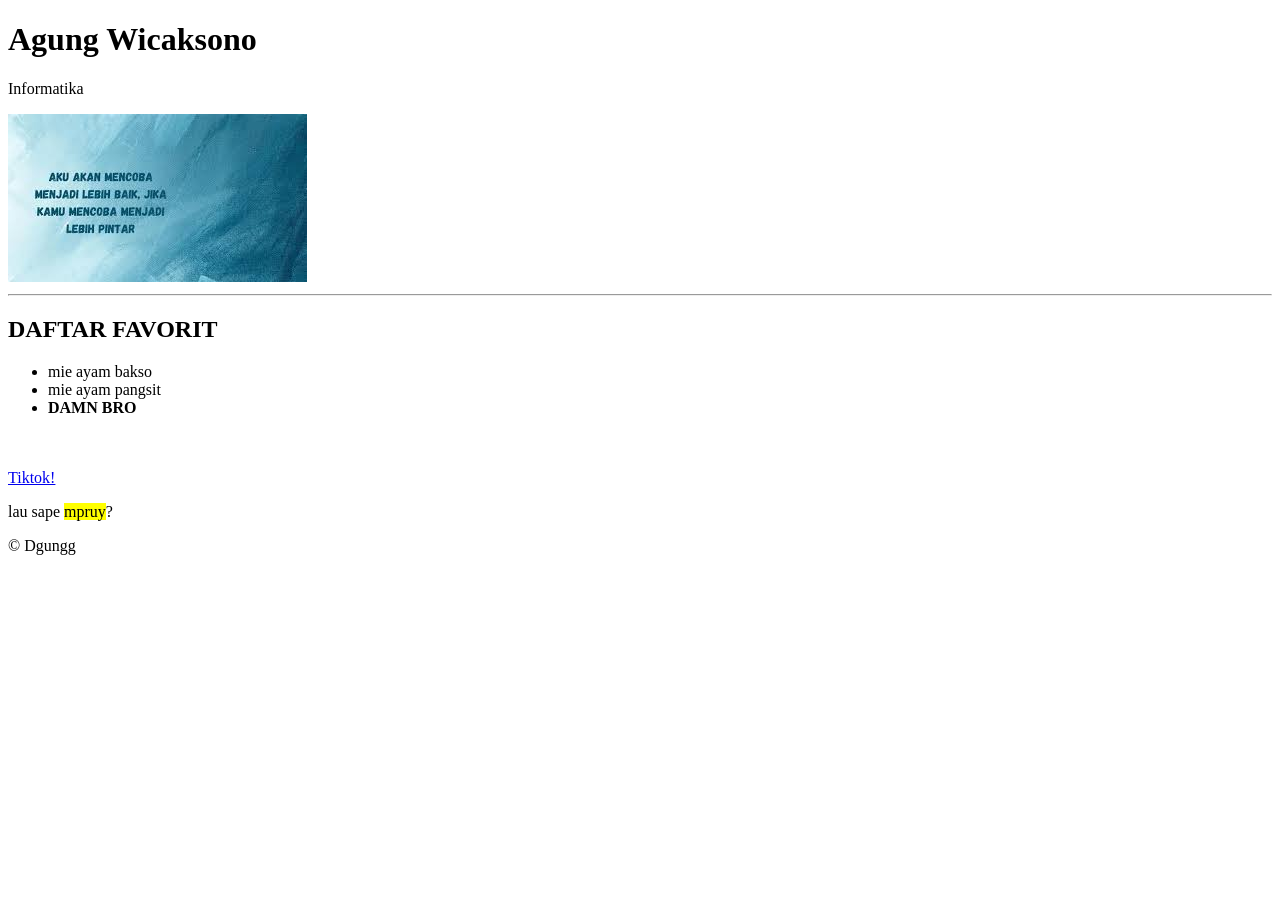
<file: index.html>
<!DOCTYPE html>
<html lang="en">
<head>
    <meta charset="UTF-8">
    <meta name="viewport" content="width=<device-width>, initial-scale=1.0">
    <title>Document</title>
</head>
<body>
     <h1>Agung Wicaksono</h1>
     <p>Informatika</p>
     <img src="[data-uri]" alt="desc">
     
     <hr> <h2>DAFTAR FAVORIT</h2>
     <ul> <li>mie ayam bakso</li>
    <li>mie ayam pangsit</li>
    <li><strong>DAMN BRO</strong></li></ul>

    <br><br>

    <a href="https://www.tiktok.com/@kazena.uzumaki/video/7595419961280007442?is_from_webapp=1&sender_device=pc">Tiktok!</a>

    <p>lau sape <mark>mpruy</mark>?</p>

    <footer>
    <p>&copy; Dgungg</p>
</footer>
</body>
</html>
</file>
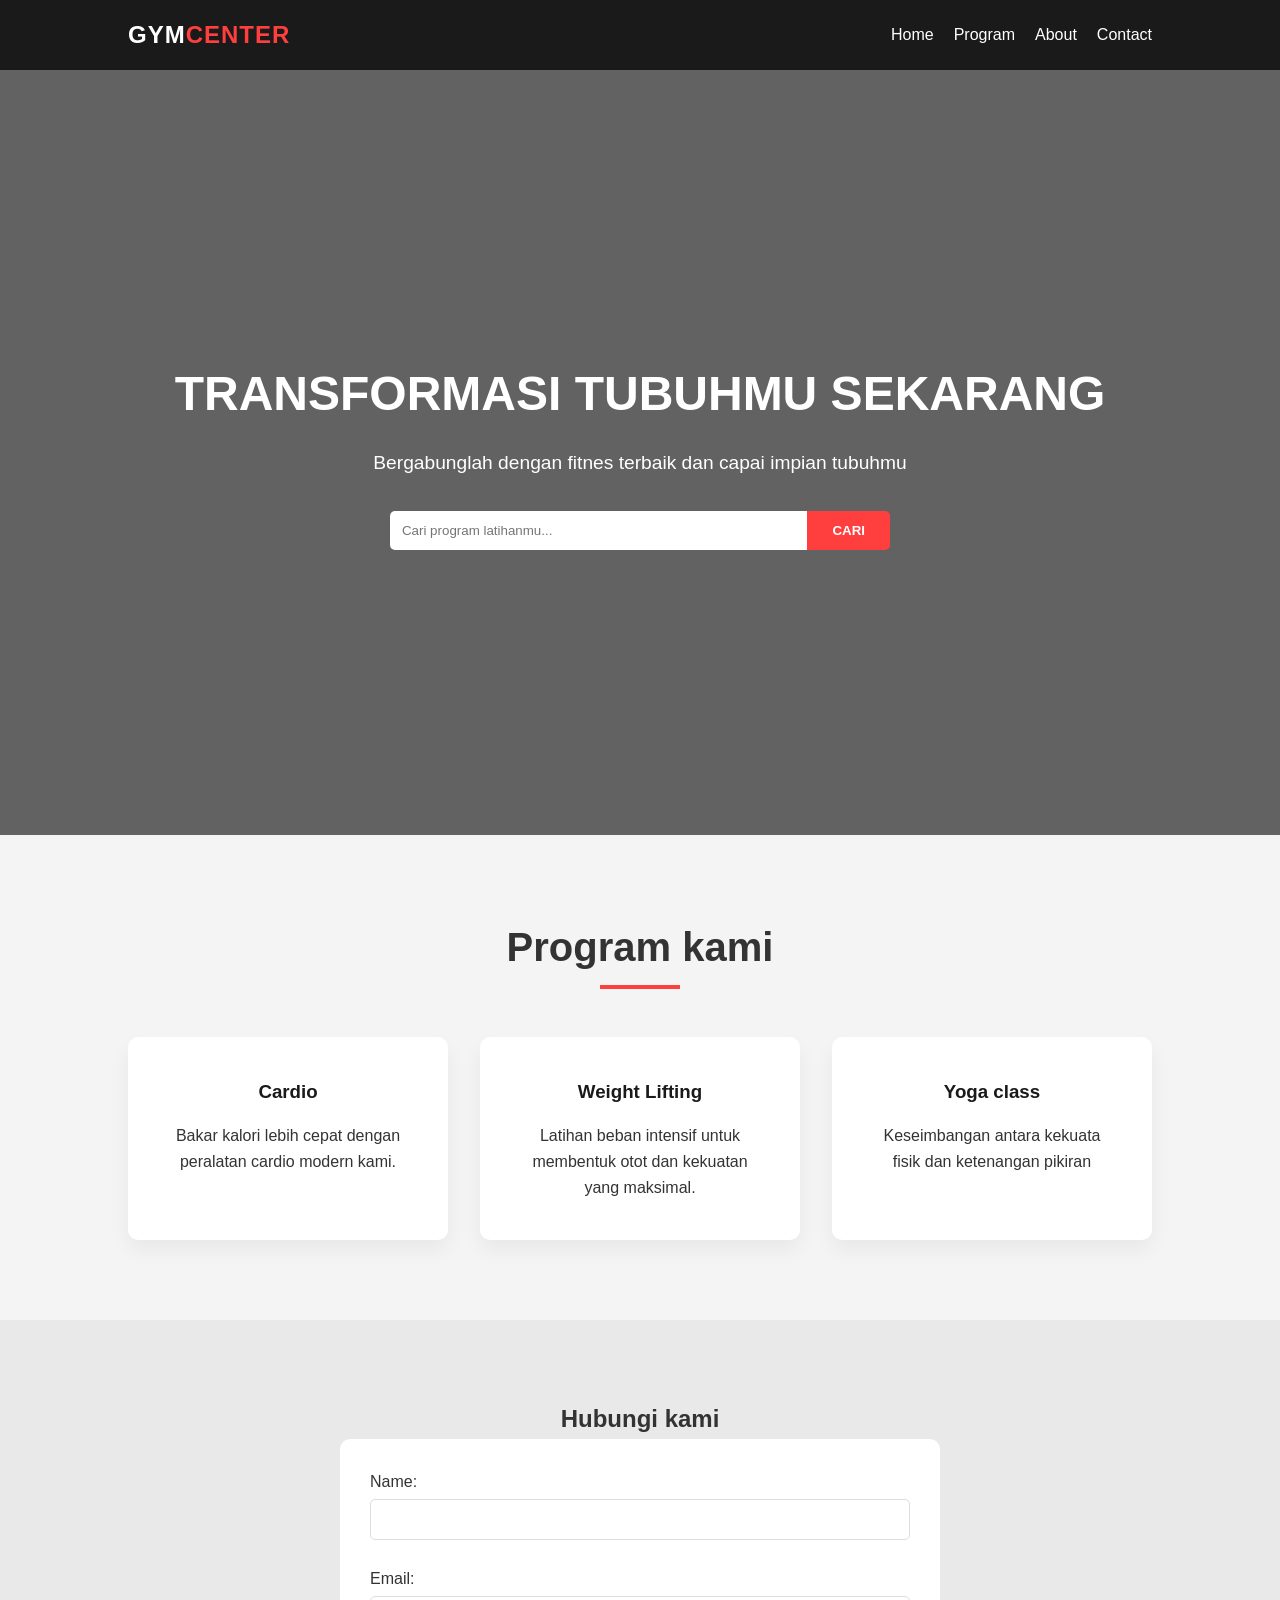
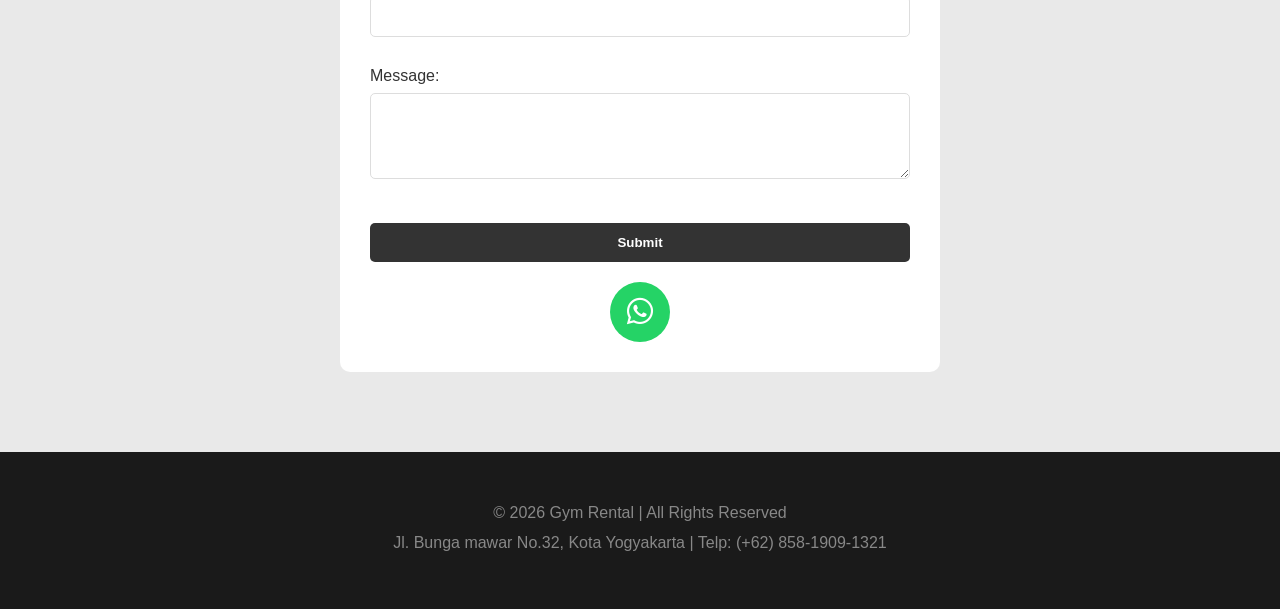
<file: asn_frontend/index.html>
<!DOCTYPE html>
<html lang="en">
<head>
    <meta charset="UTF-8">
    <meta name="viewport" content="width=device-width, initial-scale=1.0">
    <title>Gym Center | Experience The Power Of</title>
    <link rel="stylesheet" href="style.css">
    <link rel="stylesheet" href="https://cdnjs.cloudflare.com/ajax/libs/font-awesome/6.0.0/css/all.min.css">
</head>
<body>
    <header>
    <div class="logo">GYM<span>CENTER</span></div>
    <nav>
         <ul>
            <li><a href="#">Home</a></li>
            <li><a href="#">Program</a></li>
            <li><a href="#">About</a></li>
            <li><a href="#">Contact</a></li>
         </ul>
    </nav>
    </header>

    <section id="home" class="hero">
        <div class="hero-content">
            <h1>TRANSFORMASI TUBUHMU SEKARANG</h1>
            <p>Bergabunglah dengan fitnes terbaik dan capai impian tubuhmu</P>
                <form class="search-form">
                    <input type="text" placeholder="Cari program latihanmu...">
                    <button type="submit">cari</button>
                </form>
        </div>
    </section>

    <main id="program" class="container">
        <h2 class="section-title">Program kami</h2>
        <div class="services">
            <div class="card">
                <h3>Cardio</h3>
                <p>Bakar kalori lebih cepat dengan peralatan cardio modern kami.</p>
            </div>
            <div class="card">
                <h3>Weight Lifting</h3>
                <p>Latihan beban intensif untuk membentuk otot dan kekuatan yang maksimal.</p>
            </div>
            <div class="card">
                <h3>Yoga class</h3>
                <p>Keseimbangan antara kekuata fisik dan ketenangan pikiran</p>
            </div>
        </div>
    </main>

    <section id="contact" class="contact-section">
        <h2>Hubungi kami</h2>
        <div class="contact-container">
            <form class="contact-form">
                <label>Name:</label><br>
                <input type="text"><br><br>
        
                <label>Email:</label><br>
                <input type="email"><br><br>
        
                <label>Message:</label><br>
                <textarea rows="4" cols="30"></textarea><br><br>
        
                <button type="submit">Submit</button>
            </form>
            <a href="https://wa.me/6285819091321" class="wa-button">
                <i class="fab fa-whatsapp"></i>
            </a>
        </div>
    </section>

     <footer class="footer">
        <div class="footer-info">
            <p>&copy; 2026 Gym Rental | All Rights Reserved</p>
            <p>Jl. Bunga mawar No.32, Kota Yogyakarta | Telp: (+62) 858-1909-1321</p>
        </div>
    </footer>
</body>
</html>
</file>
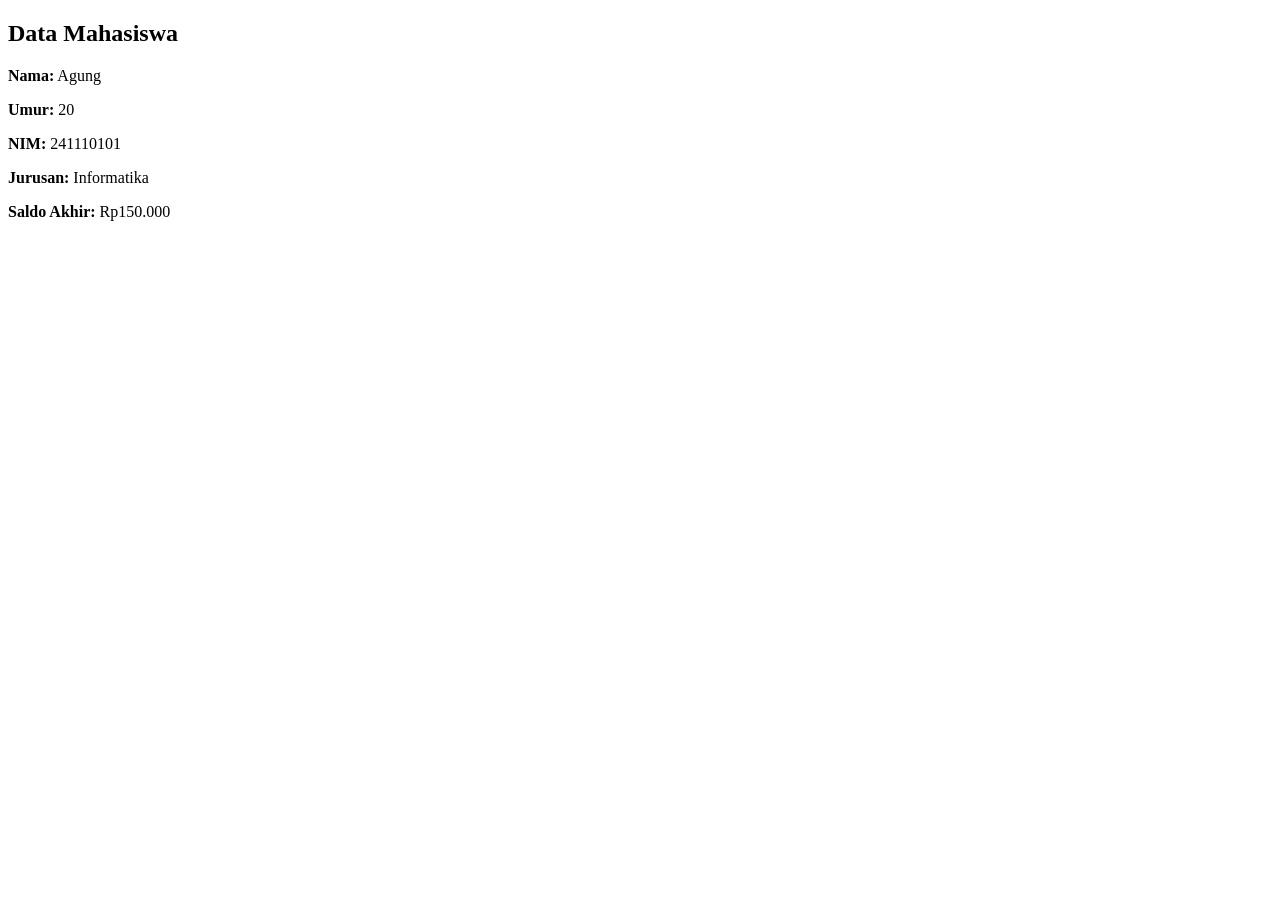
<file: latihanjs/index.html>
<!DOCTYPE html>
<html lang="en">
<head>
    <meta charset="UTF-8">
    <meta name="viewport" content="width=device-width, initial-scale=1.0">
    <title>Mahasiswa</title>
</head>
<body>
    <div id="output"></div>
    <script type="module" src="app.js"></script>
</body>
</html>
</file>
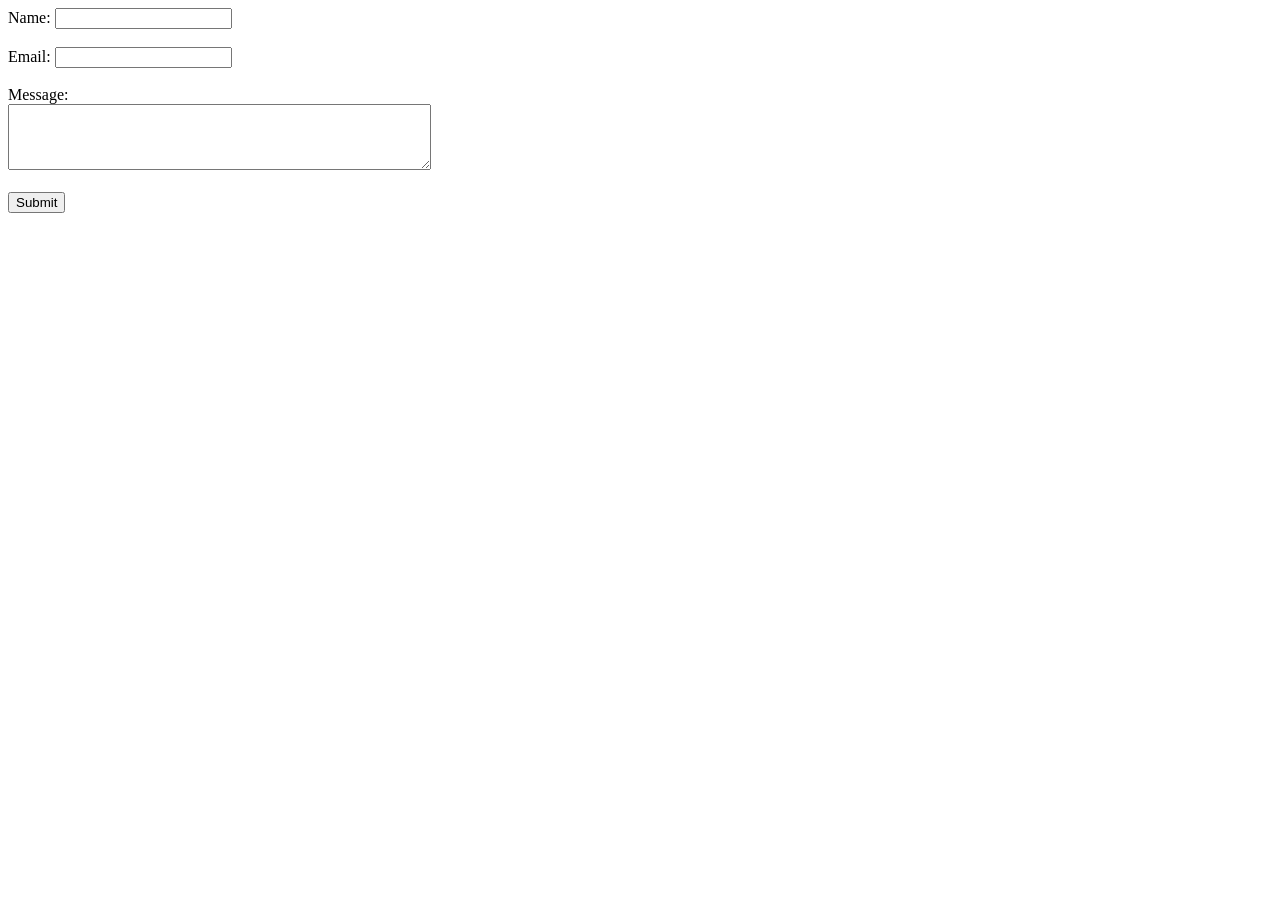
<file: form.html>
<!DOCTYPE html>
<html lang="en">
<head>
    <meta charset="UTF-8">
    <meta name="viewport" content="width=device-width, initial-scale=1.0">
    <title>Document</title>
</head>
<body>
    <form action="/submit" method="post">
        <label for="name">Name:</label>
        <input type="text" id="name" name="name" required><br><br>

        <label for="email">Email:</label>
        <input type="email" id="email" name="email" required><br><br>

        <label for="message">Message:</label><br>
        <textarea id="message" name="message" rows="4" cols="50" required></textarea><br><br>

        <input type="submit" value="Submit">
    </form>
</body>
</html>
</file>
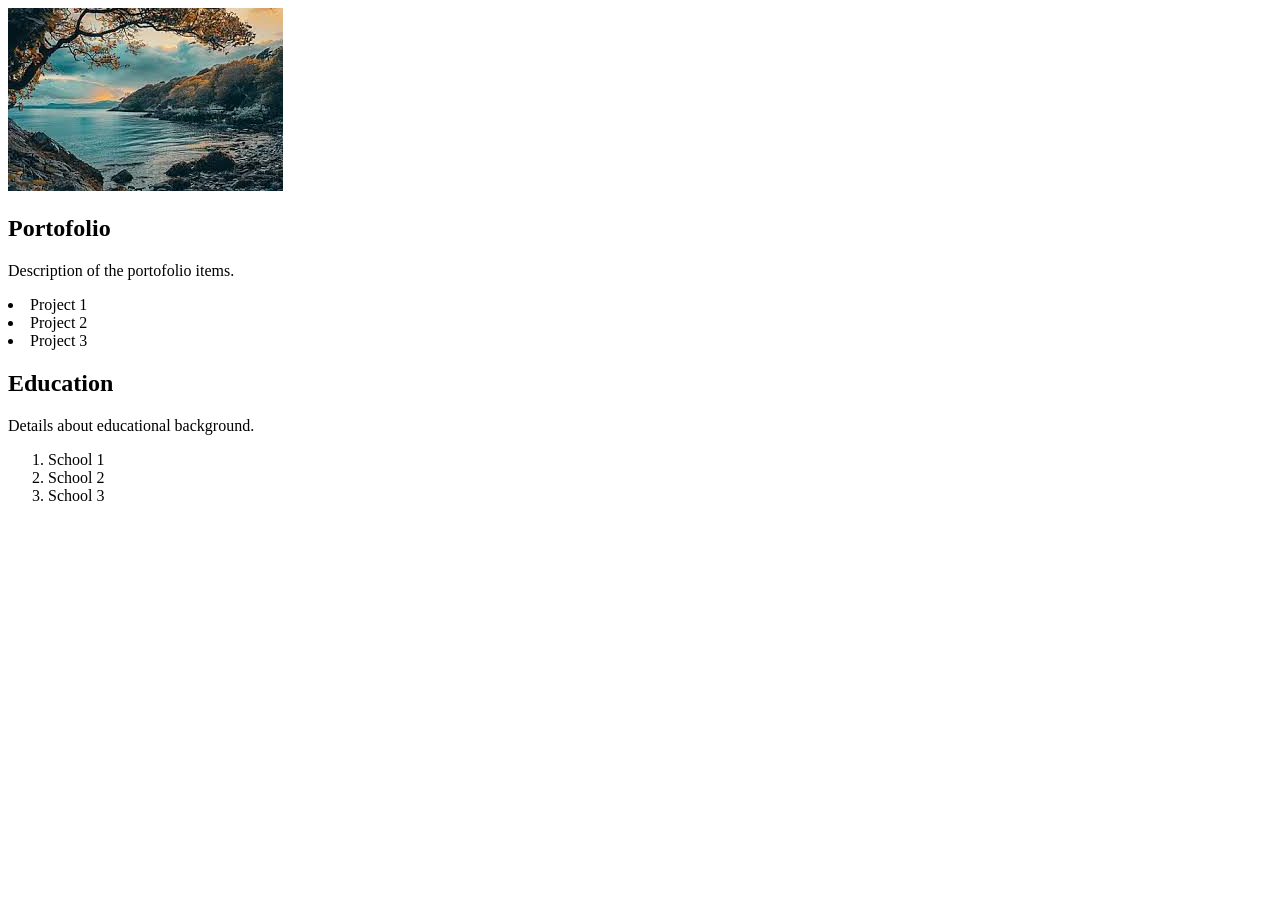
<file: list.html>
<!DOCTYPE html>
<html lang="en">
<head>
    <meta charset="UTF-8">
    <meta name="viewport" content="width=device-width, initial-scale=1.0">
    <title>Document</title>
</head>
<body>
    <img src="[data-uri]" alt="description">
    <h2>Portofolio</h2>
    <p>Description of the portofolio items.</p>
    <ui>
        <li>Project 1</li>
        <li>Project 2</li>
        <li>Project 3</li>
    </ui>
    <h2>Education</h2>
    <p>Details about educational background.</p>
    <ol>
        <li>School 1</li>
        <li>School 2</li>
        <li>School 3</li>
    </ol>
</body>
</html>
</file>
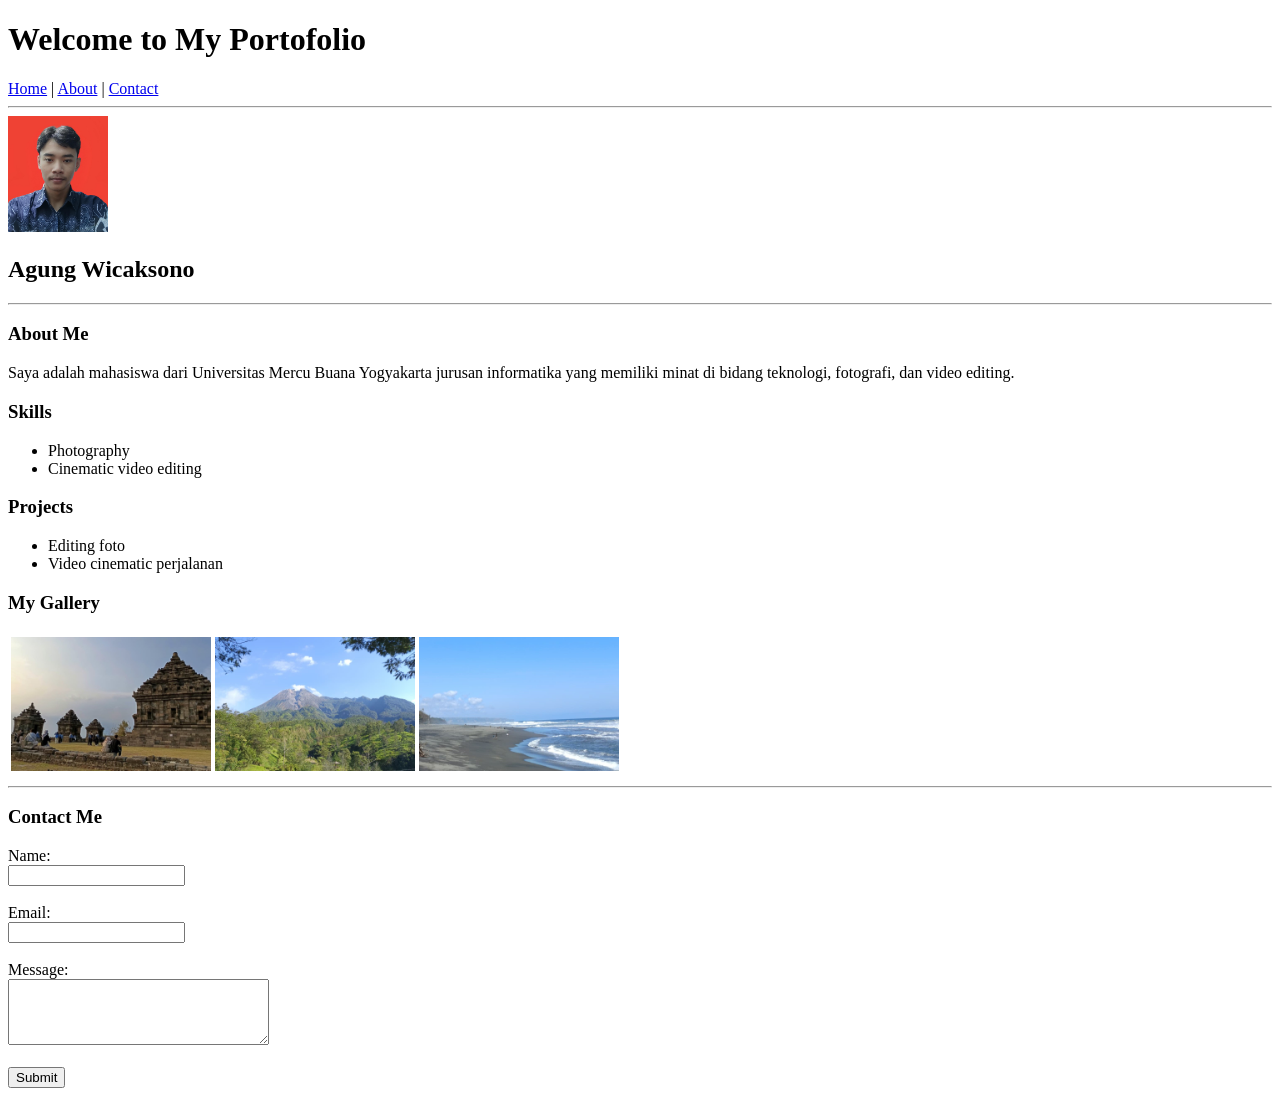
<file: portofolio.html>
<!DOCTYPE html>
<html lang="en">
<head>
    <meta charset="UTF-8">
    <meta name="viewport" content="width=device-width, initial-scale=1.0">
    <title>Portofolio Agung</title>
</head>
<body>
    <header>
        <h1>Welcome to My Portofolio</h1>
        <nav>
            <a href="#">Home</a> |
            <a href="#">About</a> |
            <a href="#">Contact</a>
        </nav>
    </header>
    <hr>
    <img src="foto gueh.jpeg" width="100">
    <h2>Agung Wicaksono</h2>

    <hr>

    <h3>About Me</h3>
    <p>Saya adalah mahasiswa dari Universitas Mercu Buana Yogyakarta jurusan informatika yang memiliki minat di bidang teknologi,
        fotografi, dan video editing.
    </p>

    <h3>Skills</h3>
    <ul>
        <li>Photography</li>
        <li>Cinematic video editing</li>
    </ul>

    <h3>Projects</h3>
    <ul>
        <li>Editing foto</li>
        <li>Video cinematic perjalanan</li>
    </ul>

    <h3>My Gallery</h3>
    <table>
        <tr></tr>
            <td><img src="candi.jpeg" width="200"></td>
            <td><img src="gunung.jpeg" width="200"></td>
            <td><img src="pantai.jpeg" width="200"></td>
        </tr>
    </table>

    <hr>

    <h3>Contact Me</h3>
    <form>
        <label>Name:</label><br>
        <input type="text"><br><br>
        
        <label>Email:</label><br>
        <input type="email"><br><br>
        
        <label>Message:</label><br>
        <textarea rows="4" cols="30"></textarea><br><br>
        
        <button type="submit">Submit</button>
    </form>
</body>
</html>
</file>
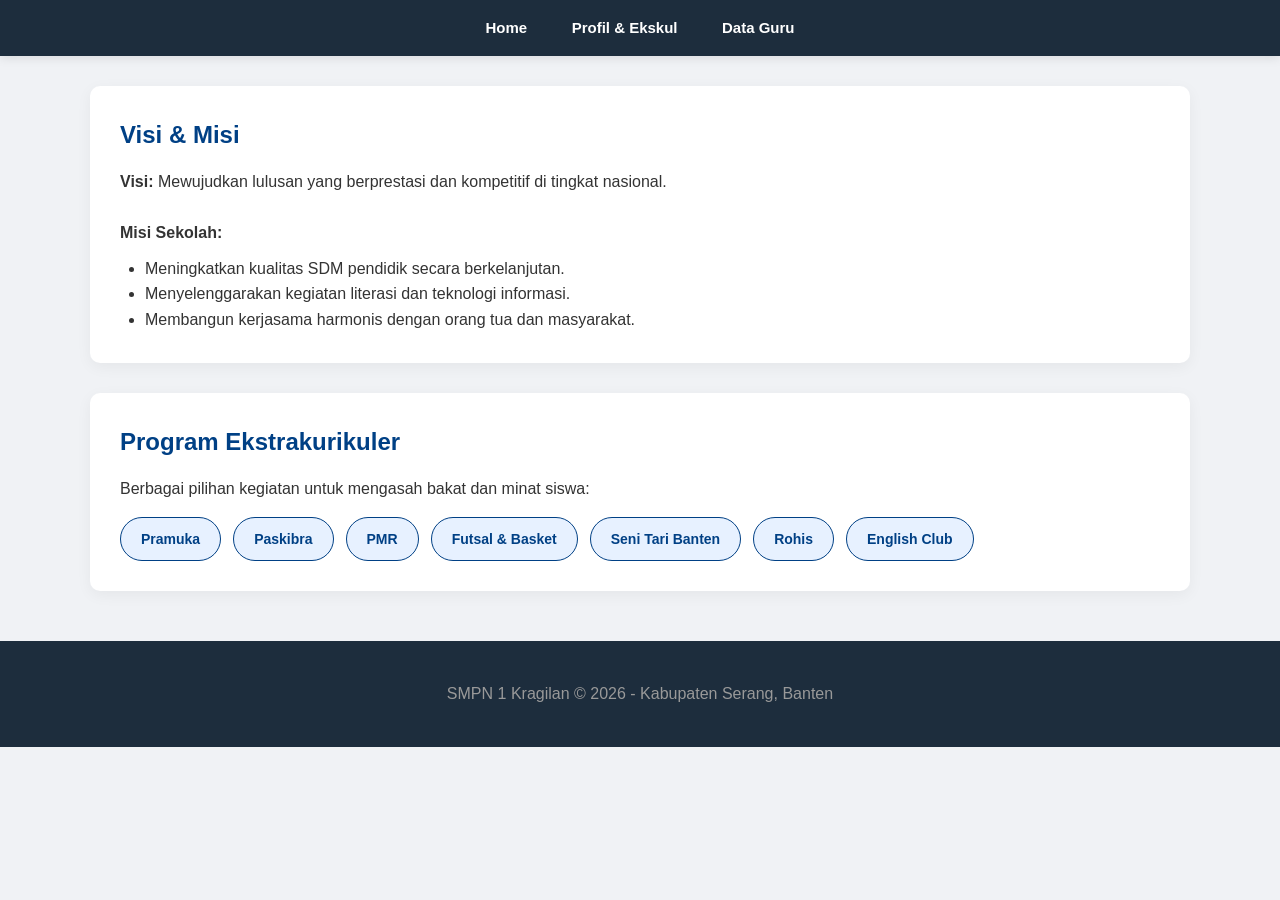
<file: utsppweb/about.html>
<!DOCTYPE html>
<html lang="id">
<head>
    <meta charset="UTF-8">
    <title>Profil & Ekskul | SMPN 1 Kragilan</title>
    <link rel="stylesheet" href="style.css">
</head>
<body>

    <nav>
        <ul>
            <li><a href="index.html">Home</a></li>
            <li><a href="about.html">Profil & Ekskul</a></li>
            <li><a href="akademik.html">Data Guru</a></li>
        </ul>
    </nav>

    <main>
        <div class="card">
            <h2 style="color: #004085; margin-bottom: 15px;">Visi & Misi</h2>
            <p><strong>Visi:</strong> Mewujudkan lulusan yang berprestasi dan kompetitif di tingkat nasional.</p>
            <br>
            <p><strong>Misi Sekolah:</strong></p>
            <ul style="margin: 10px 0 0 25px;">
                <li>Meningkatkan kualitas SDM pendidik secara berkelanjutan.</li>
                <li>Menyelenggarakan kegiatan literasi dan teknologi informasi.</li>
                <li>Membangun kerjasama harmonis dengan orang tua dan masyarakat.</li>
            </ul>
        </div>

        <div class="card">
            <h2 style="color: #004085; margin-bottom: 15px;">Program Ekstrakurikuler</h2>
            <p>Berbagai pilihan kegiatan untuk mengasah bakat dan minat siswa:</p>
            <div class="ekskul-container">
                <div class="tag">Pramuka</div>
                <div class="tag">Paskibra</div>
                <div class="tag">PMR</div>
                <div class="tag">Futsal & Basket</div>
                <div class="tag">Seni Tari Banten</div>
                <div class="tag">Rohis</div>
                <div class="tag">English Club</div>
            </div>
        </div>
    </main>

    <footer>
        <p>SMPN 1 Kragilan &copy; 2026 - Kabupaten Serang, Banten</p>
    </footer>

</body>
</html>
</file>
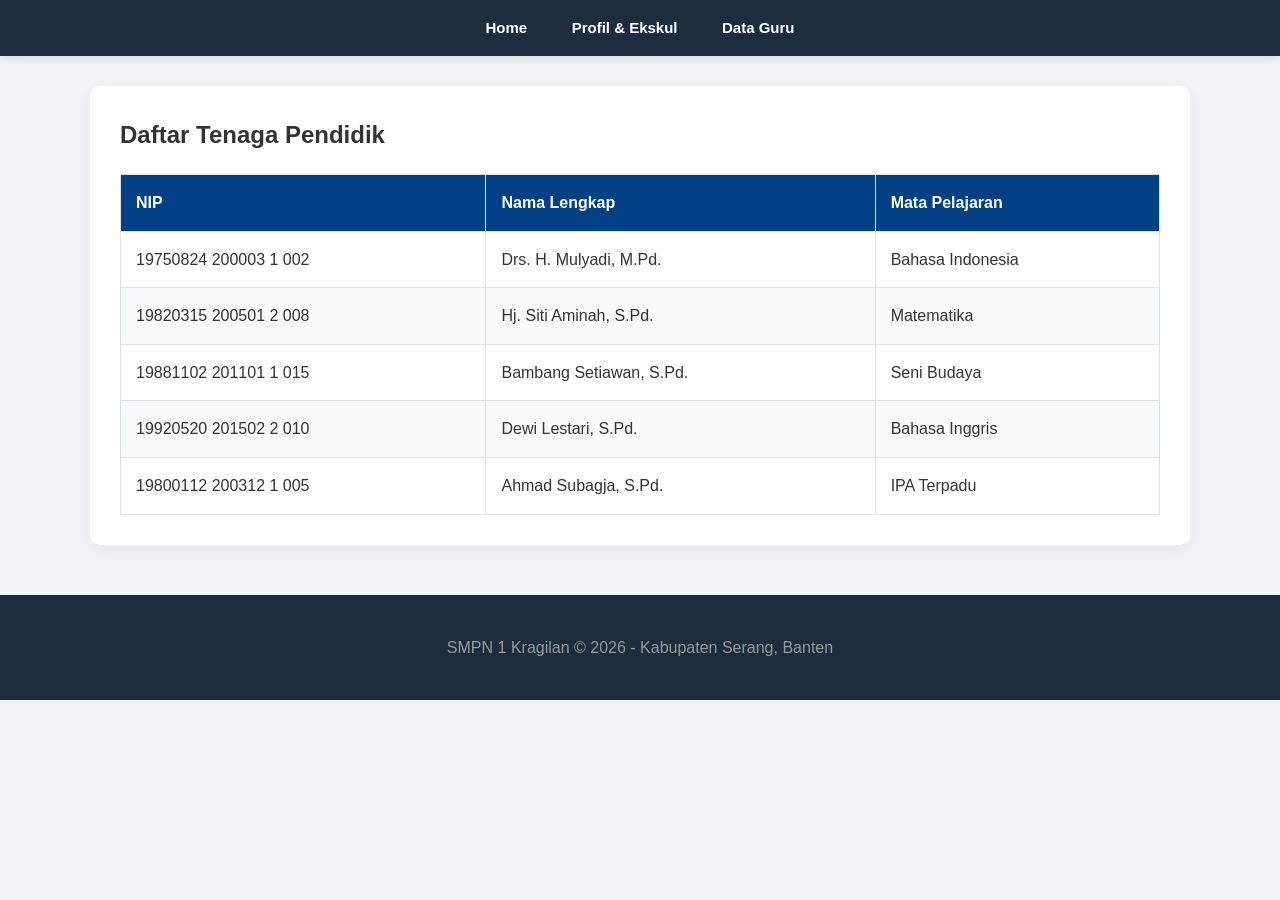
<file: utsppweb/akademik.html>
<!DOCTYPE html>
<html lang="id">
<head>
    <meta charset="UTF-8">
    <title>Data Guru | SMPN 1 Kragilan</title>
    <link rel="stylesheet" href="style.css">
</head>
<body>

    <nav>
        <ul>
            <li><a href="index.html">Home</a></li>
            <li><a href="about.html">Profil & Ekskul</a></li>
            <li><a href="akademik.html">Data Guru</a></li>
        </ul>
    </nav>

    <main>
        <div class="card">
            <h2 style="margin-bottom: 20px;">Daftar Tenaga Pendidik</h2>
            <table>
                <thead>
                    <tr>
                        <th>NIP</th>
                        <th>Nama Lengkap</th>
                        <th>Mata Pelajaran</th>
                    </tr>
                </thead>
                <tbody>
                    <tr>
                        <td>19750824 200003 1 002</td>
                        <td>Drs. H. Mulyadi, M.Pd.</td>
                        <td>Bahasa Indonesia</td>
                    </tr>
                    <tr>
                        <td>19820315 200501 2 008</td>
                        <td>Hj. Siti Aminah, S.Pd.</td>
                        <td>Matematika</td>
                    </tr>
                    <tr>
                        <td>19881102 201101 1 015</td>
                        <td>Bambang Setiawan, S.Pd.</td>
                        <td>Seni Budaya</td>
                    </tr>
                    <tr>
                        <td>19920520 201502 2 010</td>
                        <td>Dewi Lestari, S.Pd.</td>
                        <td>Bahasa Inggris</td>
                    </tr>
                    <tr>
                        <td>19800112 200312 1 005</td>
                        <td>Ahmad Subagja, S.Pd.</td>
                        <td>IPA Terpadu</td>
                    </tr>
                </tbody>
            </table>
        </div>
    </main>

    <footer>
        <p>SMPN 1 Kragilan &copy; 2026 - Kabupaten Serang, Banten</p>
    </footer>

</body>
</html>
</file>
<file: asn_frontend/style.css>
* {
    margin: 0;
    padding: 0;
    box-sizing: border-box;
    font-family: 'Segoe UI', Roboto, Helvetica, Arial, sans-serif;
}

body {
    background-color: #f4f4f4;
    color: #333;
    line-height: 1.6;
}

header {
    background-color: #1a1a1a;
    color: #fff;
    padding: 1rem 10%;
    display: flex;
    justify-content: space-between;
    align-items: center;
    position: sticky;
    top: 0;
    z-index: 1000;
}

.logo {
    font-size: 1.5rem;
    font-weight: bold;
    letter-spacing: 1px;
}

.logo span {
    color: #ff3e3e;
}

nav ul {
    display: flex;
    list-style: none;
}

nav ul li {
    margin-left: 20px;
}

nav ul li a {
    color: #fff;
    text-decoration: none;
    font-weight: 500;
    transition: 0.3s;
}

nav ul li a:hover {
    color: #ff3e3e;
}

.hero {
    height: 85vh;
    background: linear-gradient(rgba(0,0,0,0.6), rgba(0,0,0,0.6)), 
                url(https://masoemuniversity.ac.id/wp-content/uploads/2026/04/gym-tmpt-2.webp); 
    background-size: cover;
    background-position: center;
    display: flex;
    align-items: center;
    justify-content: center;
    text-align: center;
    color: #fff;
    padding: 0 20px;
}

.hero-content h1 {
    font-size: 3rem;
    margin-bottom: 1rem;
    text-transform: uppercase;
}

.hero-content p {
    font-size: 1.2rem;
    margin-bottom: 2rem;
}

.search-form {
    display: flex;
    max-width: 500px;
    margin: 0 auto;
}

.search-form input {
    flex: 1;
    padding: 12px;
    border: none;
    border-radius: 5px 0 0 5px;
    outline: none;
}

.search-form button {
    padding: 12px 25px;
    border: none;
    background-color: #ff3e3e;
    color: #fff;
    font-weight: bold;
    cursor: pointer;
    border-radius: 0 5px 5px 0;
    text-transform: uppercase;
}

.container {
    padding: 5rem 10%;
    text-align: center;
}

.section-title {
    font-size: 2.5rem;
    margin-bottom: 3rem;
    position: relative;
    padding-bottom: 10px;
}

.section-title::after {
    content: '';
    width: 80px;
    height: 4px;
    background: #ff3e3e;
    position: absolute;
    bottom: 0;
    left: 50%;
    transform: translateX(-50%);
}

.services {
    display: grid;
    grid-template-columns: repeat(auto-fit, minmax(280px, 1fr));
    gap: 2rem;
}

.card {
    background: #fff;
    padding: 2.5rem;
    border-radius: 10px;
    box-shadow: 0 10px 20px rgba(0,0,0,0.05);
    transition: transform 0.3s ease;
}

.card:hover {
    transform: translateY(-10px);
}

.card h3 {
    margin-bottom: 1rem;
    color: #1a1a1a;
}

.contact-section {
    background-color: #e9e9e9;
    padding: 5rem 10%;
    text-align: center;
}

.contact-container {
    max-width: 600px;
    margin: 0 auto;
    background: #fff;
    padding: 30px;
    border-radius: 10px;
}

.contact-form {
    text-align: left;
}

.contact-form input, 
.contact-form textarea {
    width: 100%;
    padding: 12px;
    margin-top: 5px;
    border: 1px solid #ddd;
    border-radius: 5px;
    outline: none;
}

.contact-form button {
    width: 100%;
    padding: 12px;
    background-color: #333;
    color: #fff;
    border: none;
    border-radius: 5px;
    cursor: pointer;
    font-weight: bold;
    margin-top: 10px;
}

.wa-button {
    display: inline-block;
    margin-top: 20px;
    background-color: #25d366;
    color: white;
    width: 60px;
    height: 60px;
    line-height: 60px;
    border-radius: 50%;
    font-size: 30px;
    text-decoration: none;
    transition: 0.3s;
}

.wa-button:hover {
    background-color: #128c7e;
    transform: scale(1.1);
}

footer {
    background-color: #1a1a1a;
    color: #888;
    padding: 3rem 10%;
    text-align: center;
}

.footer-info p {
    margin-bottom: 5px;
}
</file>
<file: utsppweb/style.css>
* {
    margin: 0;
    padding: 0;
    box-sizing: border-box;
    font-family: 'Segoe UI', Tahoma, Geneva, Verdana, sans-serif;
}

body {
    background-color: #f0f2f5;
    color: #333;
    line-height: 1.6;
}

header {
    background: #004085;
    color: white;
    padding: 30px 5%;
    text-align: center;
    border-bottom: 5px solid #ffc107;
}

nav {
    background: #1d2d3d;
    padding: 15px 0;
    position: sticky;
    top: 0;
    z-index: 1000;
    box-shadow: 0 2px 10px rgba(0,0,0,0.1);
}

nav ul {
    list-style: none;
    text-align: center;
}

nav ul li {
    display: inline;
    margin: 0 20px;
}

nav ul li a {
    color: white;
    text-decoration: none;
    font-weight: 600;
    font-size: 15px;
    transition: 0.3s;
}

nav ul li a:hover {
    color: #ffc107;
}

main {
    width: 90%;
    max-width: 1100px;
    margin: 30px auto;
}

.card {
    background: white;
    padding: 30px;
    border-radius: 10px;
    box-shadow: 0 4px 15px rgba(0,0,0,0.05);
    margin-bottom: 30px;
}

.hero-image {
    width: 100%;
    height: 400px;
    background: #ccc url('https://lh3.googleusercontent.com/gps-cs-s/APNQkAErvbdysTFZtuv9G8TF3RaWOyOxjed6c-o53gyEK_oM8FqJQtWPNOLlIBH_m147Ly7I3IHj4cadh_G-xAAddDQLoC5iPwo1kf_5W6eWdM-1yMyEcmTOKEzbrOoN5Ainvitw8FvY=s1360-w1360-h1020-rw') center/cover no-repeat;
    border-radius: 10px;
    display: flex;
    align-items: center;
    justify-content: center;
    color: white;
    text-align: center;
    margin-bottom: 30px;
}

.hero-text {
    background: rgba(0, 0, 0, 0.6);
    padding: 30px;
    border-radius: 8px;
}

.gallery-grid {
    display: grid;
    grid-template-columns: repeat(auto-fit, minmax(280px, 1fr));
    gap: 20px;
    margin-top: 20px;
}

.gallery-item img {
    width: 100%;
    height: 200px;
    object-fit: cover;
    border-radius: 8px;
    transition: 0.3s;
}

.gallery-item img:hover {
    transform: scale(1.03);
}

.ekskul-container {
    display: flex;
    flex-wrap: wrap;
    gap: 12px;
    margin-top: 15px;
}

.tag {
    background: #e7f1ff;
    color: #004085;
    padding: 10px 20px;
    border-radius: 25px;
    font-weight: bold;
    border: 1px solid #004085;
    font-size: 14px;
}

table {
    width: 100%;
    border-collapse: collapse;
    margin-top: 20px;
}

th, td {
    padding: 15px;
    border: 1px solid #dee2e6;
    text-align: left;
}

th {
    background-color: #004085;
    color: white;
}

tr:nth-child(even) {
    background-color: #f8f9fa;
}

footer {
    background: #1d2d3d;
    color: #999;
    text-align: center;
    padding: 40px 20px;
    margin-top: 50px;
}
</file>
